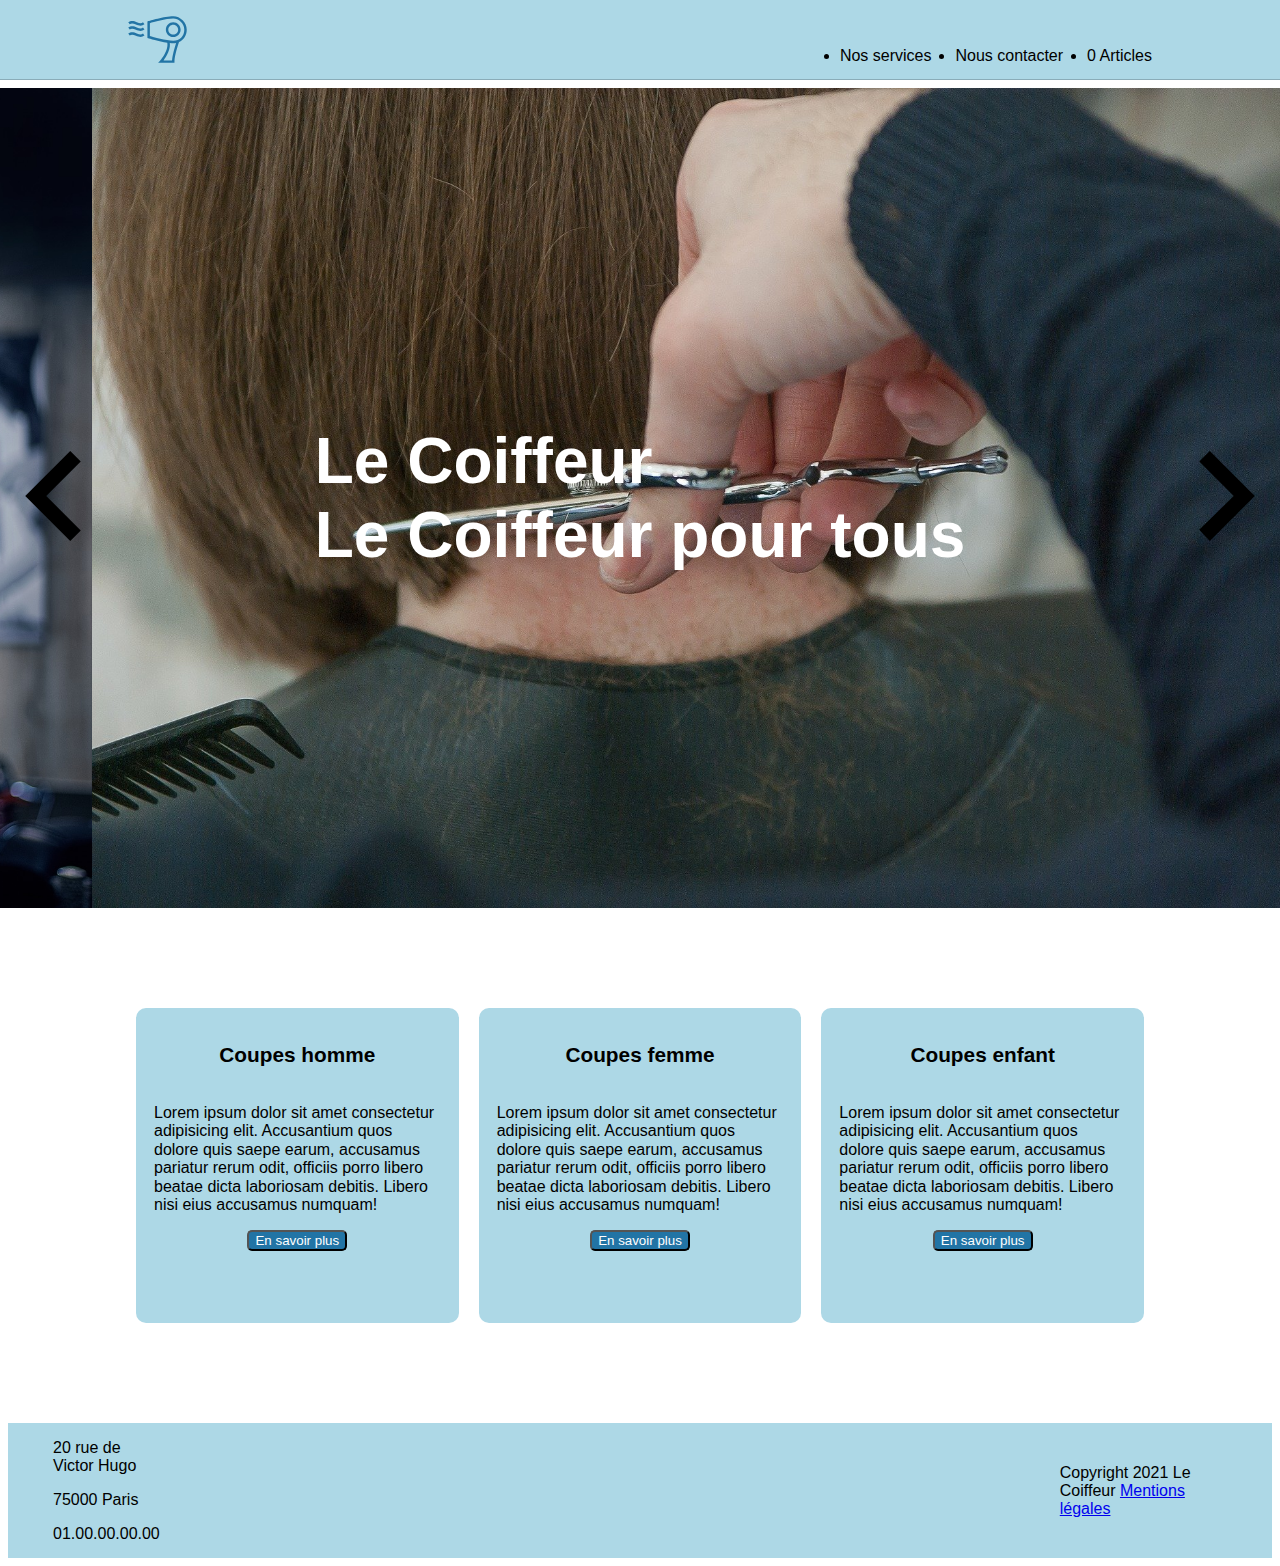
<file: index.html>
<!DOCTYPE html>
<html lang="en">
    <head>
        <meta charset="UTF-8">
        <meta http-equiv="X-UA-Compatible" content="IE=edge">
        <meta name="viewport" content="width=device-width, initial-scale=1.0">
        <title>Le coiffeur</title>
        
        <!-- CSS reset -->
        <link rel="stylesheet" href="https://meyerweb.com/eric/tools/css/reset/reset.css">
        <!-- global -->
        <link rel="stylesheet" href="css/global.css">
        <!-- pour la page -->
	    <link rel="stylesheet" href="css/index.css">
        <!-- Navbar -->
	    <link rel="stylesheet" href="css/navbar.css">
        
    </head>
    <body>
        <header>
            <!-- navbar -->
            <nav>
                <!-- icone -->
                <a href="index.html" title="accueil" id="icone">
                    <img src="img/icone/icone.svg" alt="icone du Coiffeur">
                </a>
                <!-- menu burger -->
                <img src="img/icone/burger_menu.svg" alt="menu burger">
                <!-- liens -->
                <ul>
                    <li><a href="services.html">Nos services</a></li>
                    <li><a href="contact.html">Nous contacter</a></li>
                    <li>
                        <!-- Panier -->
                        <div class="dropdown">
                            <div id="cart">
                                <p><span id="in-cart-items-num">0</span> Articles</p>
                            </div>
                        
                            <ul id="cart-dropdown" hidden>
                                <li id="empty-cart-msg"><a>Votre panier est vide</a></li>
                                <li class="go-to-cart hidden"><a href="panier.html">Voir le panier</a></li>
                            </ul>
                        </li>
                    </div>
                </ul>
            </nav>
            <!-- Hero -->
            <section class="hero">
                 <!-- Bouton et titre -->
                <section class="boutons">
                    <a id="prev_button">
                        <img src="img/icone/flèche_gauche.svg" alt="flèche gauche">
                    <a/>
                    <!-- Titre -->
                    <h1>Le Coiffeur<br>Le Coiffeur pour tous</h1>
                    <a id="next_button">
                        <img src="img/icone/flèche_droite.svg" alt="flèche droite">
                    </a>
                </section>
                <!-- Images -->
                <section class="hero_slide">
                    <img src="img/hero/coiffeur_3.jpg" id="last_clone" alt="image_3">
                    <img src="img/hero/coiffeur_1.jpg" alt="image_1">
                    <img src="img/hero/coiffeur_2.jpg" alt="image_2">
                    <img src="img/hero/coiffeur_3.jpg" alt="image_3">
                    <img src="img/hero/coiffeur_1.jpg" id="first_clone" alt="image_1">
                </section>
            </section>

        </header>
        
        <!-- main -->
        <main>
            <section class="presentation">
                <h2>Coupes homme</h2>
                <p>Lorem ipsum dolor sit amet consectetur adipisicing elit. 
                    Accusantium quos dolore quis saepe earum, accusamus pariatur rerum odit, 
                    officiis porro libero beatae dicta laboriosam debitis. 
                    Libero nisi eius accusamus numquam!</p>
                <button>En savoir plus</button>
            </section>

            <section class="presentation">
                <h2>Coupes femme</h2>
                <p>Lorem ipsum dolor sit amet consectetur adipisicing elit. 
                    Accusantium quos dolore quis saepe earum, accusamus pariatur rerum odit, 
                    officiis porro libero beatae dicta laboriosam debitis. 
                    Libero nisi eius accusamus numquam!</p>
                <button>En savoir plus</button>
            </section>

            <section class="presentation">
                <h2>Coupes enfant</h2>
                <p>Lorem ipsum dolor sit amet consectetur adipisicing elit. 
                    Accusantium quos dolore quis saepe earum, accusamus pariatur rerum odit, 
                    officiis porro libero beatae dicta laboriosam debitis. 
                    Libero nisi eius accusamus numquam!</p>
                <button>En savoir plus</button>
            </section>
        </main>

        <!-- footer -->
        <footer id="footer">
            <!-- adresse -->
            <section>
                <p>20 rue de Victor Hugo</p>
                <p>75000 Paris</p>
                <p>01.00.00.00.00</p>
            </section>

            <!-- Réseaux sociaux -->
            <section>
                <a></a>
                <a></a>
                <a></a>
            </section>

            <!-- Mentions -->
            <section id="mentions">
                <span>Copyright 2021 Le Coiffeur</span>
                <a href="https://fr.wikipedia.org/wiki/Mentions_l%C3%A9gales">Mentions légales</a>
            </section>
        </footer>
        
        <!-- JS global -->
	    <script src="js/script.js"></script>
    </body>
</html>
</file>
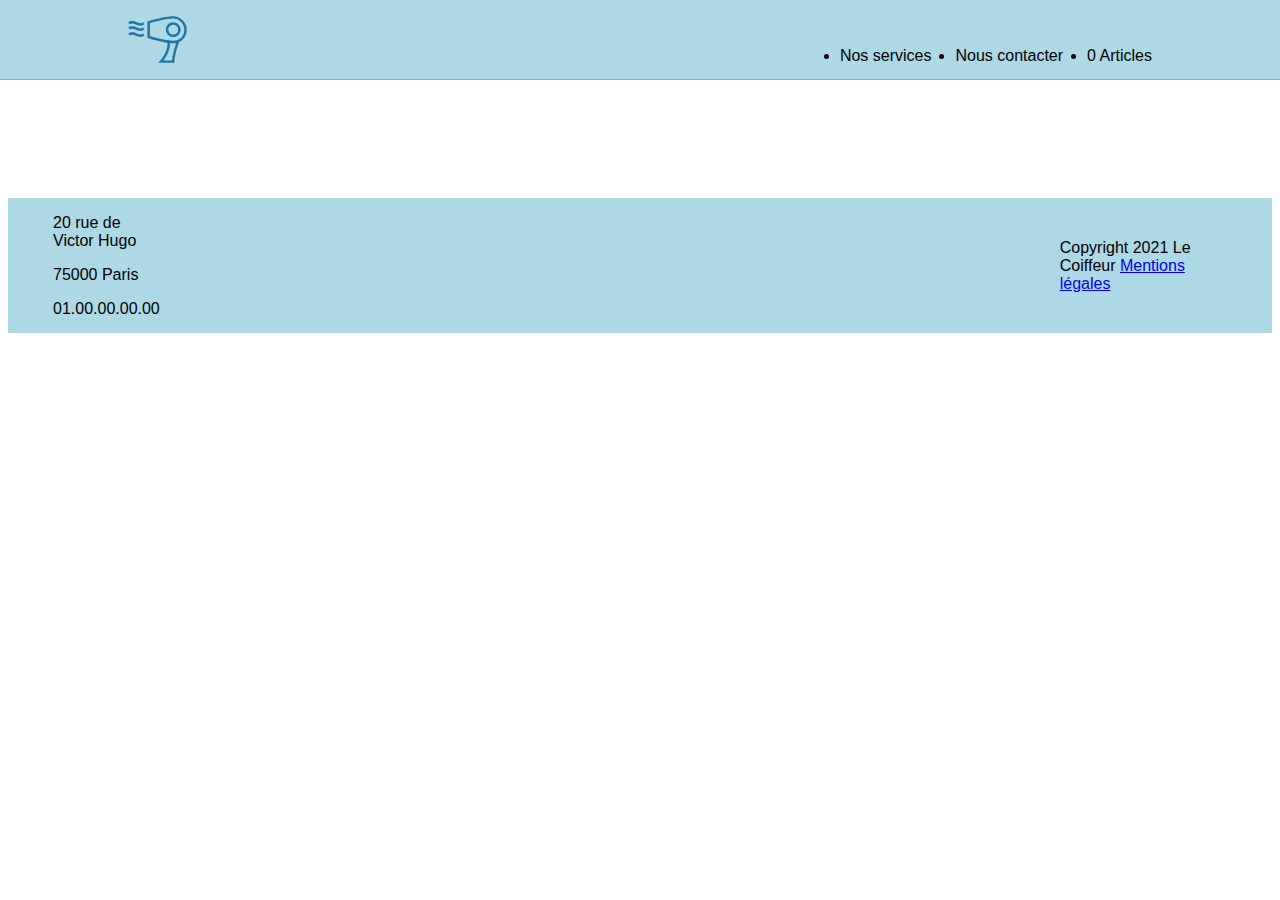
<file: contact.html>
<!DOCTYPE html>
<html lang="en">
    <head>
        <meta charset="UTF-8">
        <meta http-equiv="X-UA-Compatible" content="IE=edge">
        <meta name="viewport" content="width=device-width, initial-scale=1.0">
        <title>Le coiffeur</title>
        
        <!-- CSS reset -->
        <link rel="stylesheet" href="https://meyerweb.com/eric/tools/css/reset/reset.css">
        <!-- global -->
        <link rel="stylesheet" href="css/global.css">
        <!-- pour la page -->
        <link rel="stylesheet" href="css/index.css">
        <!-- Navbar -->
	    <link rel="stylesheet" href="css/navbar.css">
        
    </head>
        <header>
            <!-- navbar -->
            <nav>
                <!-- icone -->
                <a href="index.html" title="accueil" id="icone">
                    <img src="img/icone/icone.svg" alt="icone du Coiffeur">
                </a>
                <!-- menu burger -->
                <img src="img/icone/burger_menu.svg" alt="menu burger">
                <!-- liens -->
                <ul>
                    <li><a href="services.html">Nos services</a></li>
                    <li><a href="contact.html">Nous contacter</a></li>
                    <li>
                        <!-- Panier -->
                        <div class="dropdown">
                            <div id="cart">
                                <p><span id="in-cart-items-num">0</span> Articles</p>
                            </div>
                        
                            <ul id="cart-dropdown" hidden>
                                <li id="empty-cart-msg"><a>Votre panier est vide</a></li>
                                <li class="go-to-cart hidden"><a href="panier.html">Voir le panier</a></li>
                            </ul>
                        </li>
                    </div>
                </ul>
            </nav>
        </header>
    </head>
    <body>
        <main>
            
        </main>
    </body>
    <!-- footer -->
    <footer id="footer">
        <!-- adresse -->
        <section>
            <p>20 rue de Victor Hugo</p>
            <p>75000 Paris</p>
            <p>01.00.00.00.00</p>
        </section>

        <!-- Réseaux sociaux -->
        <section>
            <a></a>
            <a></a>
            <a></a>
        </section>

        <!-- Mentions -->
        <section id="mentions">
            <span>Copyright 2021 Le Coiffeur</span>
            <a href="https://fr.wikipedia.org/wiki/Mentions_l%C3%A9gales">Mentions légales</a>
        </section>
    </footer>
</html>
</file>
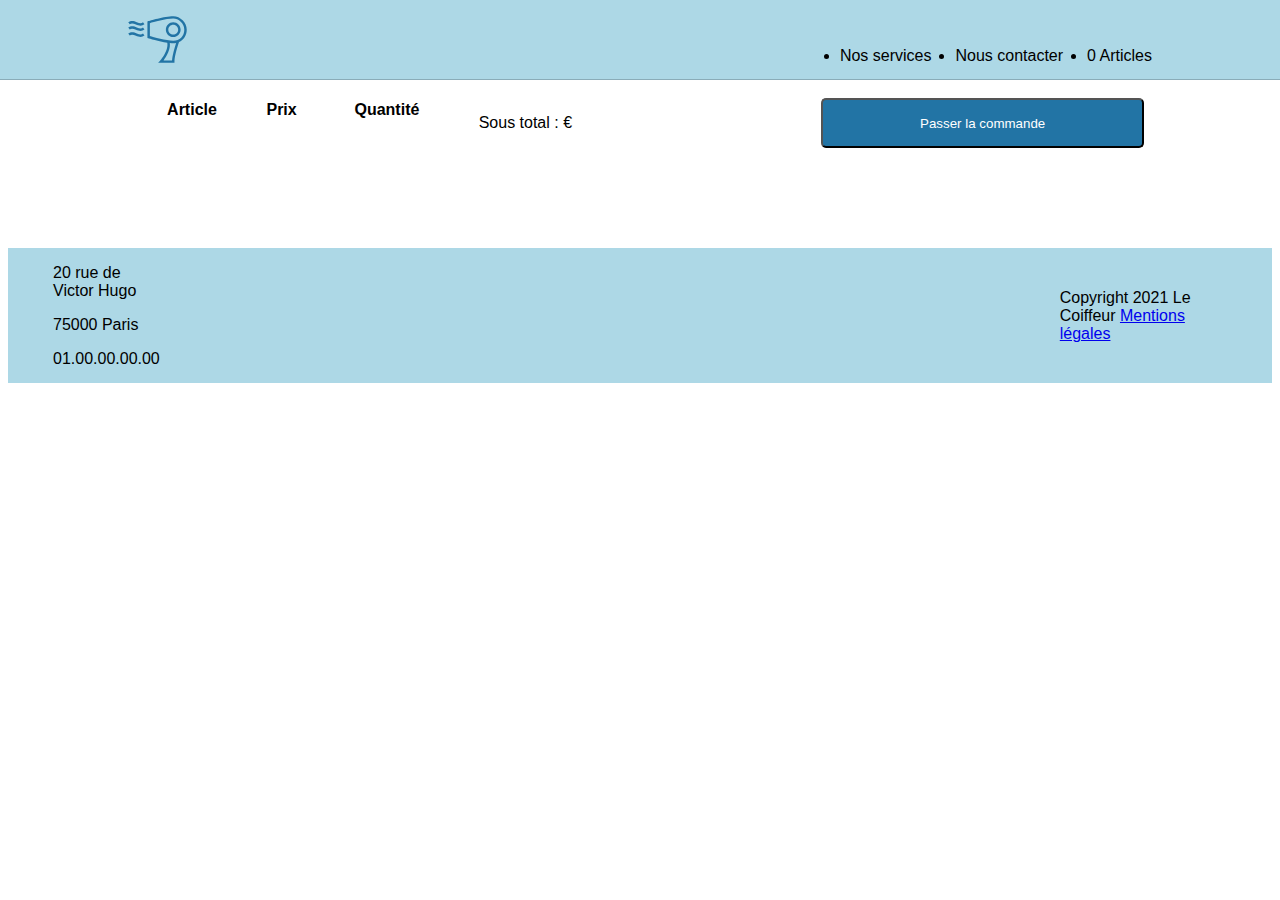
<file: panier.html>
<!DOCTYPE html>
<html lang="en">
    <head>
        <meta charset="UTF-8">
        <meta http-equiv="X-UA-Compatible" content="IE=edge">
        <meta name="viewport" content="width=device-width, initial-scale=1.0">
        <title>Le coiffeur</title>
        
        <!-- CSS reset -->
        <link rel="stylesheet" href="https://meyerweb.com/eric/tools/css/reset/reset.css">
        <!-- global -->
        <link rel="stylesheet" href="css/global.css">
        <!-- Navbar -->
	    <link rel="stylesheet" href="css/navbar.css">
        <link rel="stylesheet" href="css/index.css">
        
    </head>
    <body>
        <header>
            <!-- navbar -->
            <nav>
                <!-- icone -->
                <a href="index.html" title="accueil" id="icone">
                    <img src="img/icone/icone.svg" alt="icone du Coiffeur">
                </a>
                <!-- menu burger -->
                <img src="img/icone/burger_menu.svg" alt="menu burger">
                <!-- liens -->
                <ul>
                    <li><a href="services.html">Nos services</a></li>
                    <li><a href="contact.html">Nous contacter</a></li>
                    <li>
                        <!-- Panier -->
                        <div class="dropdown">
                            <div id="cart">
                                <p><span id="in-cart-items-num">0</span> Articles</p>
                            </div>
                        
                            <ul id="cart-dropdown" hidden>
                                <li id="empty-cart-msg"><a>Votre panier est vide</a></li>
                                <li class="go-to-cart hidden"><a href="panier.html">Voir le panier</a></li>
                            </ul>
                        </li>
                    </div>
                </ul>
            </nav>
        </header>
        <main>
            <table class="table">
                <thead>
                    <tr><th>Article</th><th>Prix</th><th>Quantité</th></tr>
                </thead>
                <tbody id="cart-tablebody">
                </tbody>
            </table>
            
            <p>Sous total : <span class="subtotal"></span>€</p>
            
            <button id="confirm-command">Passer la commande</button>
        </main>
            <!-- footer -->
        <footer id="footer">
            <!-- adresse -->
            <section>
                <p>20 rue de Victor Hugo</p>
                <p>75000 Paris</p>
                <p>01.00.00.00.00</p>
            </section>

            <!-- Réseaux sociaux -->
            <section>
                <a></a>
                <a></a>
                <a></a>
            </section>

            <!-- Mentions -->
            <section id="mentions">
                <span>Copyright 2021 Le Coiffeur</span>
                <a href="https://fr.wikipedia.org/wiki/Mentions_l%C3%A9gales">Mentions légales</a>
            </section>
        </footer>
        <script src="js/panier.js"></script>
    </body>
</html>
</file>
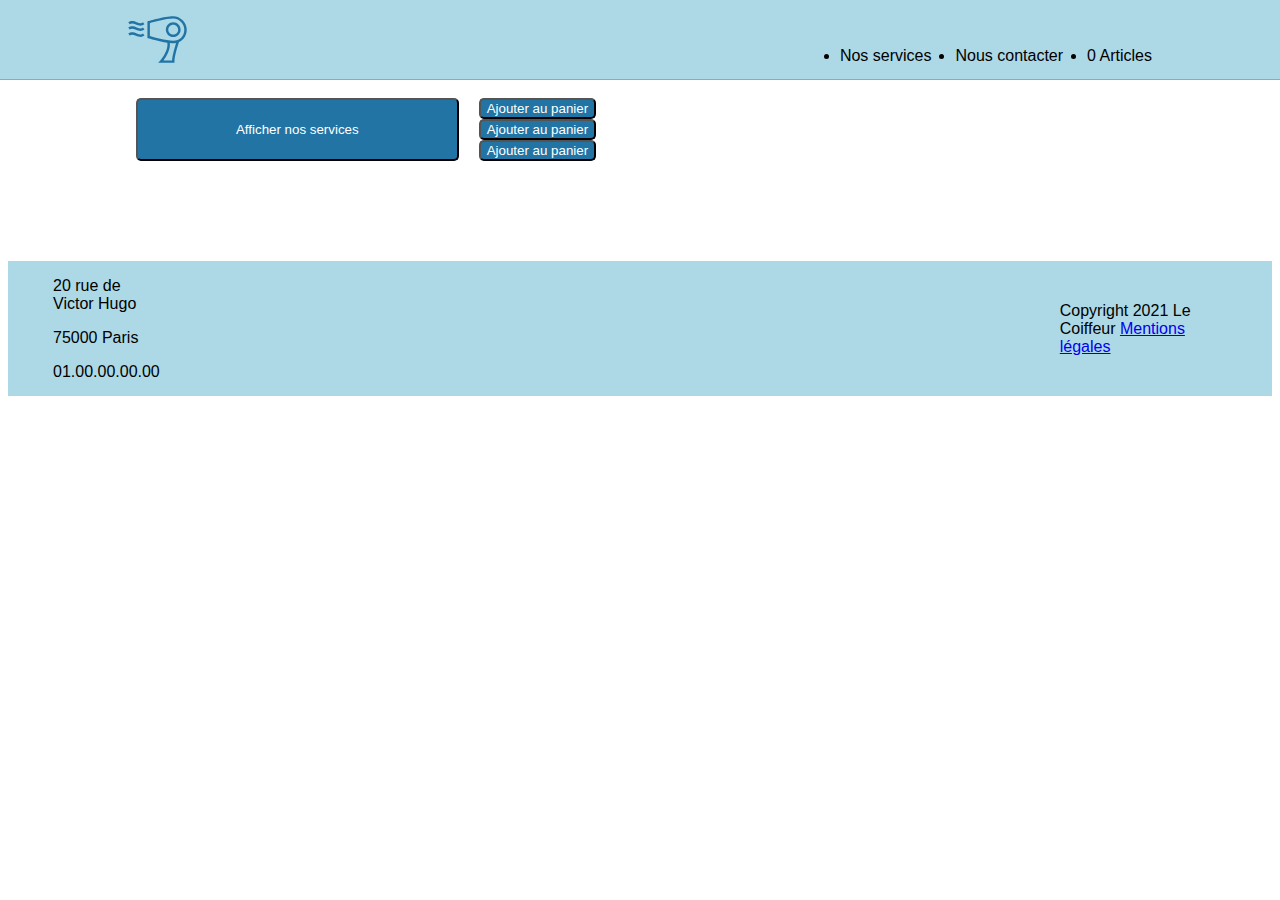
<file: services.html>
<!DOCTYPE html>
<html lang="en">
    <head>
        <meta charset="UTF-8">
        <meta http-equiv="X-UA-Compatible" content="IE=edge">
        <meta name="viewport" content="width=device-width, initial-scale=1.0">
        <title>Le coiffeur</title>
        
        <!-- CSS reset -->
        <link rel="stylesheet" href="https://meyerweb.com/eric/tools/css/reset/reset.css">
        <!-- global -->
        <link rel="stylesheet" href="css/global.css">
        <!-- pour la page -->
        <link rel="stylesheet" href="css/services.css">
        <!-- Navbar -->
	    <link rel="stylesheet" href="css/navbar.css">
        <link rel="stylesheet" href="css/index.css">
        
    </head>
    <body>
        <header>
            <!-- navbar -->
            <nav>
                <!-- icone -->
                <a href="index.html" title="accueil" id="icone">
                    <img src="img/icone/icone.svg" alt="icone du Coiffeur">
                </a>
                <!-- menu burger -->
                <img src="img/icone/burger_menu.svg" alt="menu burger">
                <!-- liens -->
                <ul>
                    <li><a href="services.html">Nos services</a></li>
                    <li><a href="contact.html">Nous contacter</a></li>
                    <li>
                        <!-- Panier -->
                        <div class="dropdown">
                            <div id="cart">
                                <p><span id="in-cart-items-num">0</span> Articles</p>
                            </div>
                        
                            <ul id="cart-dropdown" hidden>
                                <li id="empty-cart-msg"><a>Votre panier est vide</a></li>
                                <li class="go-to-cart hidden"><a href="panier.html">Voir le panier</a></li>
                            </ul>
                        </li>
                    </div>
                </ul>
            </nav>
        </header>
    </head>
    <main>
        <button id="btn">Afficher nos services</button>
        <section id="container">
            <section id="1">
                <button type="button" class="add-to-cart" data-id="1" data-name="Coupe homme" data-description="coupe simple homme" data-price="20,00">Ajouter au panier</button>
            </section>
            <section id="2">
                <button type="button" class="add-to-cart" data-id="2" data-name="Coupe femme" data-description="coupe simple femme" data-price="25,00">Ajouter au panier</button>
            </section>
            <section id="3">
                <button type="button" class="add-to-cart" data-id="3" data-name="Coupe enfant" data-description="coupe simple enfant" data-price="15,00">Ajouter au panier</button>
            </section>
        </section>
    </main>

    <!-- footer -->
    <footer id="footer">
        <!-- adresse -->
        <section>
            <p>20 rue de Victor Hugo</p>
            <p>75000 Paris</p>
            <p>01.00.00.00.00</p>
        </section>

        <!-- Réseaux sociaux -->
        <section>
            <a></a>
            <a></a>
            <a></a>
        </section>

        <!-- Mentions -->
        <section id="mentions">
            <span>Copyright 2021 Le Coiffeur</span>
            <a href="https://fr.wikipedia.org/wiki/Mentions_l%C3%A9gales">Mentions légales</a>
        </section>
    </footer>
    
    <!-- JS global -->
    <script src="js/produits.js"></script>
    <script src="js/panier.js"></script>
</body>
</html>
</file>
<file: css/global.css>
:root {
    --navbar-height: 80px;
    --navbar-padding: 10px;
    --border-color: #0003;
    --footer-padding: 10px;
}

html {
    font-family: Arial, Helvetica, sans-serif;
}

.dropdown:hover > #cart-dropdown{
    display: block;
}

/* Smartphone */
@media screen and ( max-width: 600px ) {
	/* Variables */
	:root {
		--global-horizontal-padding: 10px;
	}
}

/* Desktop */
@media screen and ( min-width: 601px ) {
	/* Variables */
	:root {
		--global-horizontal-padding: 40px;
	}
}

/* Ultra-Wide */
@media screen and ( min-width: 1200px ) {
	/* Variables */
	:root {
		--global-horizontal-padding: 10vw;
	}
}
</file>
<file: css/index.css>
:root {
	--grid-gap: 20px;
}

*{
	box-sizing: border-box;
}

/* Hero */
.hero {
	height: calc( 100vh - var( --navbar-height ) );
	display: flex;
	min-width: 100%;
	justify-content:inherit;
}

.hero_slide {
	display: flex;
	justify-content: center;
	min-width: 1024px;
	min-height: 100%;

	width:100%;
	height: auto;
}

.hero h1 {
	font-size: 4em;
	font-weight: bold;
    color: white;
	margin-left: auto;
}

.boutons {
	z-index: 2;
	min-width: 100%;
	display: flex;
	flex-direction: row;
	align-items: center;
	justify-content: space-between;
}

.boutons img {
	width : 10vh;
	height:auto;
}

/* Main */
body > main {
	display: grid;
	padding: 10px var( --global-horizontal-padding );
	box-sizing: border-box;
	gap: var( --grid-gap );
}

/* Titres */
main h2 {
	font-size: 1.3em;
	font-weight: bold;
	margin-bottom: 1em;
}

/* Paragraphes */
main p {
	line-height: 1.15em;
	margin-bottom: 1em;
}

.presentation {
	background-color: lightblue;
	padding: 2vh;
	border-radius: 10px;
	margin-top: 10vh;
	height: 35vh;
	display: flex;
	align-items: center;
	flex-direction: column;
}

button {
	background-color: #2274A5;
	font-family: Arial;
	border-radius:5px;
	color: white;
}

#footer {
	background-color: lightblue;
	display: flex;
	align-items: center;
	flex-direction: colomn;
	height: 15vh;
	padding: 5vh;
	margin-top: 10vh;
}

#mentions {
	margin-left: 100vh;
}


/* Smartphone */
@media screen and ( max-width: 600px ) {
	
}

/* Desktop */
@media screen and ( min-width: 601px ) {
	body > main {
		grid-template-columns: 1fr 1fr 1fr;
	}
}

/* Ultra-Wide */
@media screen and ( min-width: 1200px ) {
	
}
</file>
<file: css/navbar.css>
body {
	padding-top: var( --navbar-height );
}

header > nav {
    z-index: 10;
    position: fixed;
    top: 0;
    left:0;
    display: flex;
    justify-content: space-between;
    width: 100%;
    height: var( --navbar-height);
    padding: 0 var( --global-horizontal-padding);
    box-sizing: border-box;
    background-color: lightblue;
    border-bottom: 1px solid var( --border-color);
}

/* logo */
#icone {
    display: inline-block;
    height:100%;
    padding: var( --navbar-padding) 0;
    box-sizing: border-box;
}

#icone > img {
    height: 100%;
}

/* liens */
header > nav > ul {
    display: flex;
    align-items: center;
}

header > nav > ul a {
	position: relative;
	color: inherit;
	text-decoration: none;
}

header > nav > ul a.active {
	text-decoration: underline;
}

header > nav > ul a:hover::before {
	content: ">";
	position: absolute;
	left: -10px;
	font-weight: bold;
}

/* Smartphone */
@media screen and ( max-width: 600px ) {
	/* menu burger */
	header > nav > img { 
		cursor: pointer;
		padding: var( --navbar-padding ) 0;
	}

	/* Liste */
	header > nav > ul {
		position: absolute;
		top: 100%;
		left: 0;
		width: 100%;
		justify-content: space-between;
		padding: var( --navbar-padding ) var( --global-horizontal-padding );
		box-sizing: border-box;
		background-color: #fff;
		border-bottom: 1px solid var( --border-color );
		transition: transform .4s ease;
	}
	header > nav:not( .opened ) > ul {
		transform: translateX( 100% );
	}
}

/* Desktop */
@media screen and ( min-width: 601px ) {
	/* menu burger */
	header > nav > img { 
		display: none;
	}

	/* Liste */
	header > nav > ul {
		height: 100%;
	}
	header > nav > ul li:not( :last-child ) {
		margin-right: 1.5em;
	}
	header > nav > ul a {
		padding: .3em 0;
	}
}

/* Ultra-Wide */
@media screen and ( min-width: 1200px ) {
	
}
</file>
<file: css/services.css>
.hide-me {
    display: none;
}
</file>
